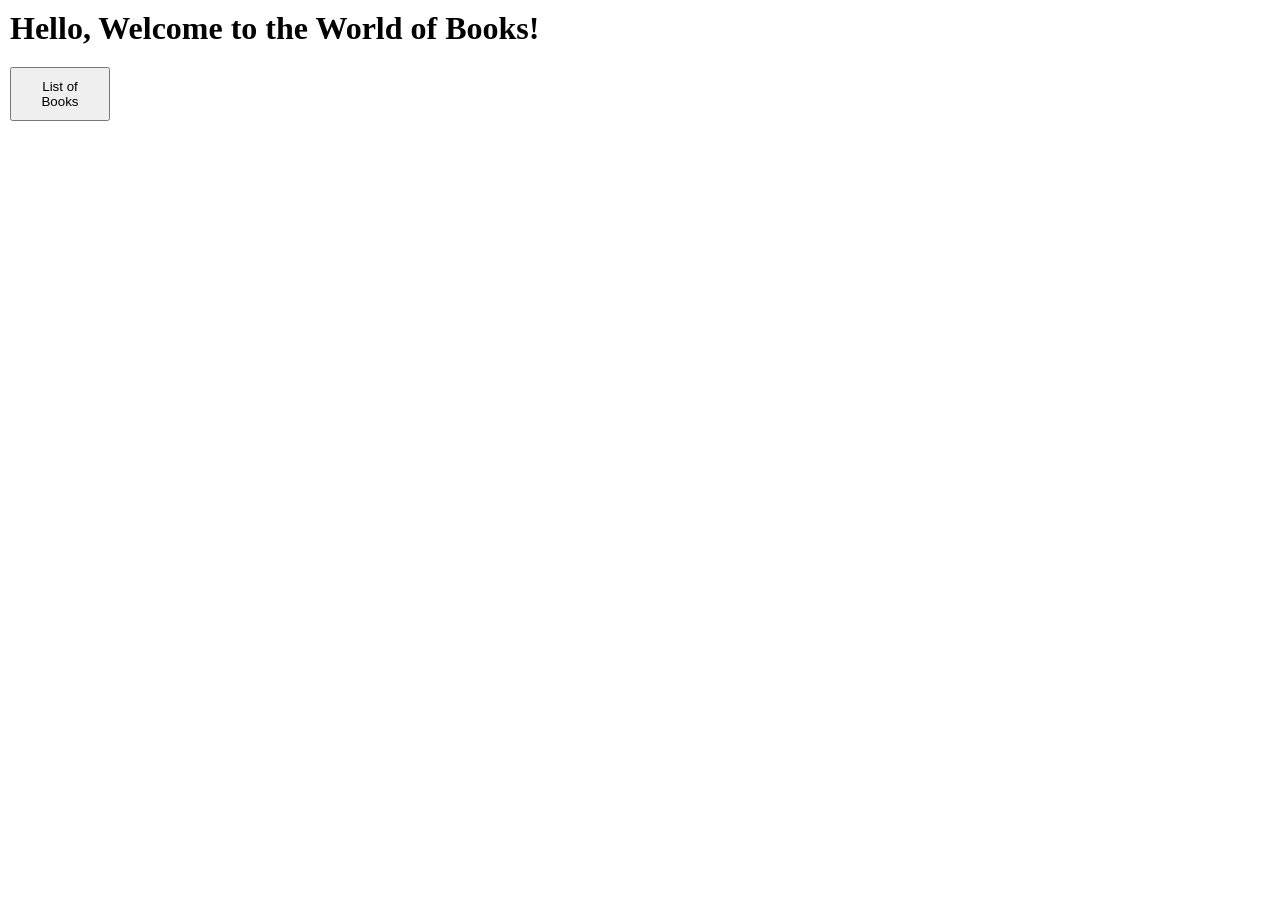
<file: views/index.html>
<!DOCTYPE html>
<html>
  <head>
    <meta charset="utf-8">
    <title>BookS</title>
    <link rel="stylesheet" href="/static/stylesheets/main.css">
  </head>
  <body>
    <h1>Hello, Welcome to the World of Books!</h1>
    <a href="/list"><button>List of Books</button></a>
  </body>
  </html>
</file>
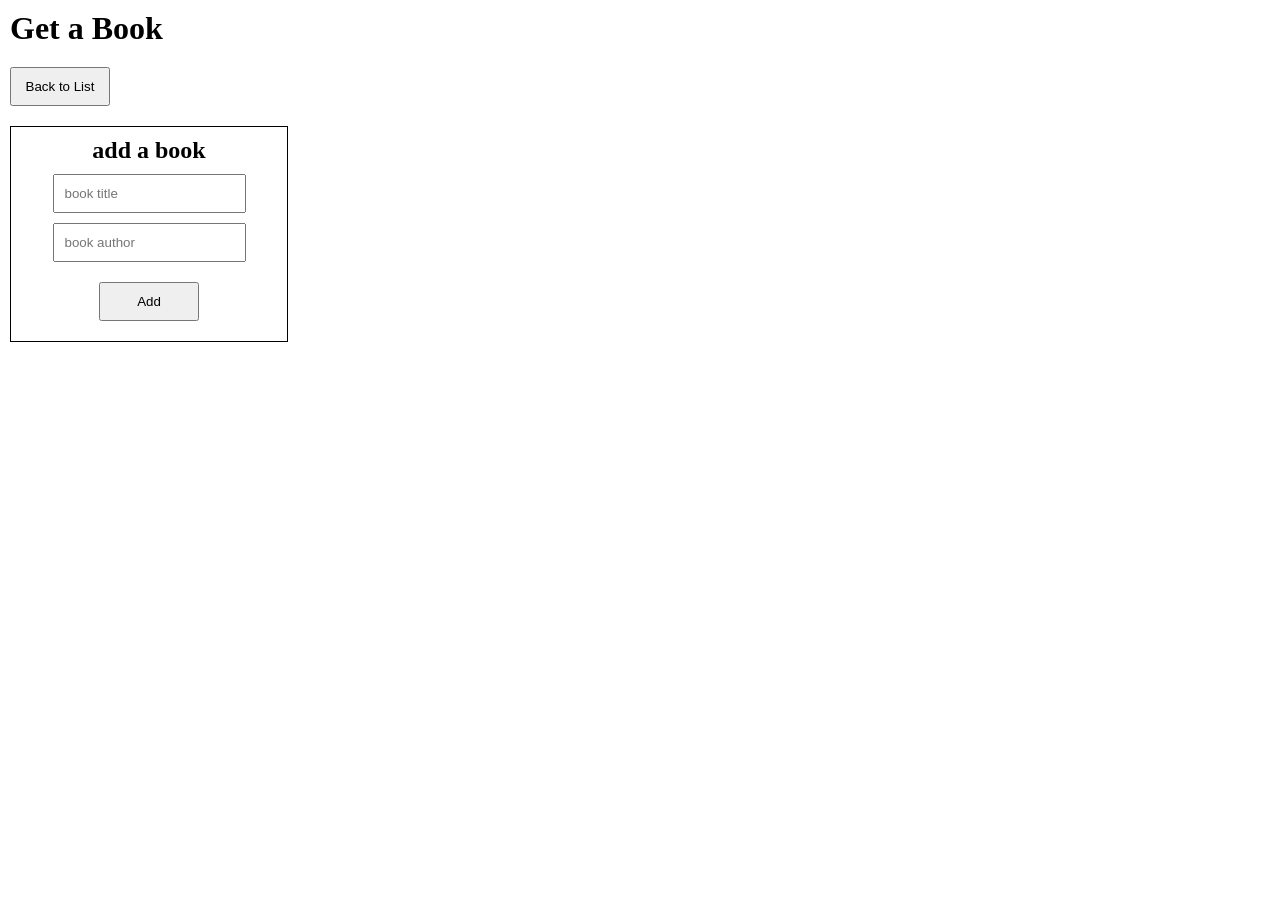
<file: views/create.html>
<!DOCTYPE html>
<html>
  <head>
    <meta charset="utf-8">
    <title>Get One Book</title>
    <link rel="stylesheet" href="/static/stylesheets/main.css">
  </head>
  <body>
    <h1>Get a Book</h1>
    <a href="/list"><button>Back to List</button></a>

    <div class="container">
      <h2>add a book</h2>
      <form class="" action="/create" method="post">
        <div class="">
          <input required type="text" name="title" placeholder="book title">
        </div>
        <div class="">
          <input required type="text" name="author" placeholder="book author">
        </div>
        <button>Add</button>
      </form>
    </div>

  </body>
</html>
</file>
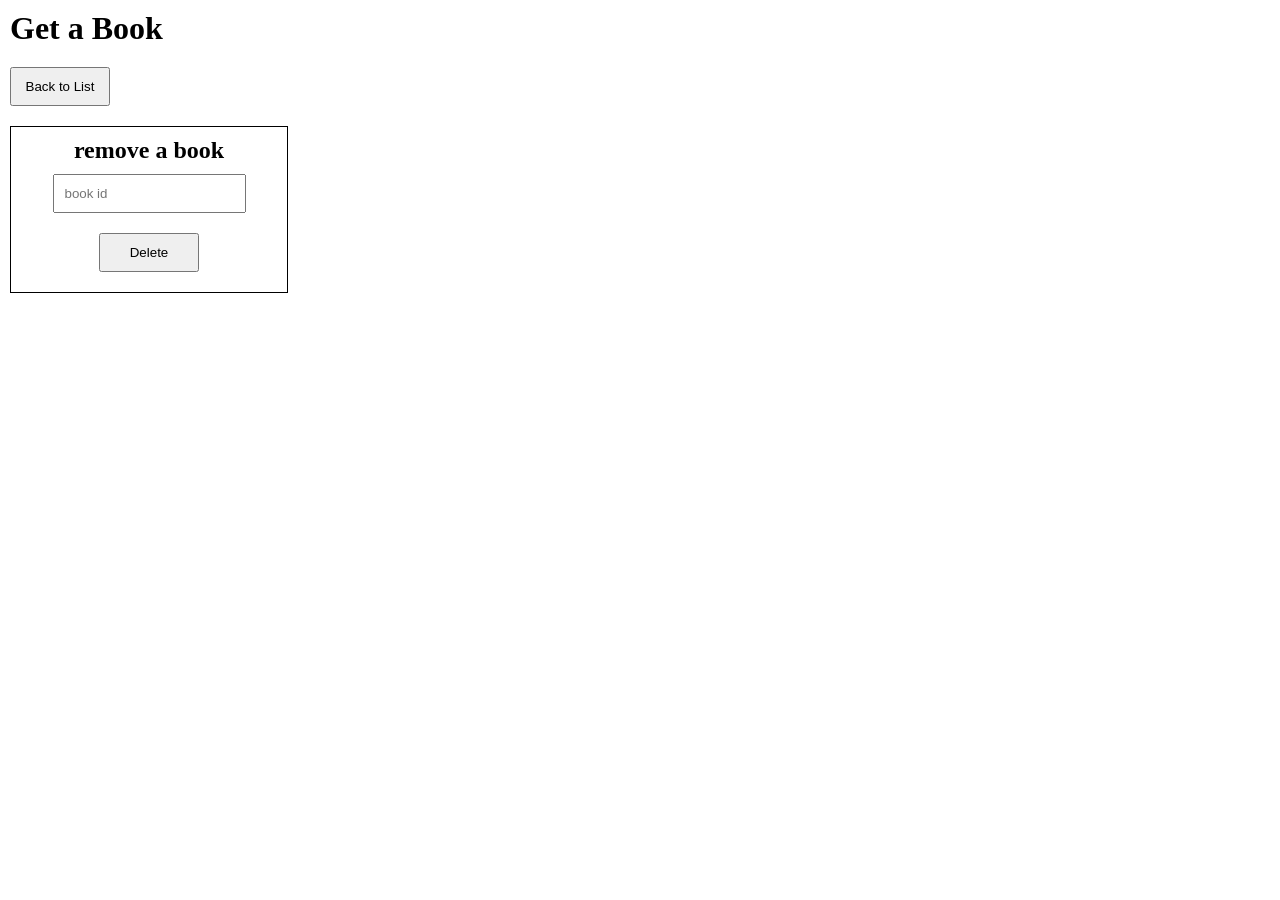
<file: views/remove.html>
<!DOCTYPE html>
<html>
  <head>
    <meta charset="utf-8">
    <title>Get One Book</title>
    <link rel="stylesheet" href="/static/stylesheets/main.css">
  </head>
  <body>
    <h1>Get a Book</h1>
    <a href="/list"><button>Back to List</button></a>

    <div class="container">
      <h2>remove a book</h2>
      <form class="" action="/remove" method="post">
        <div class="">
          <input required type="number" name="id" placeholder="book id">
        </div>
        <button>Delete</button>
      </form>
    </div>

  </body>
</html>
</file>
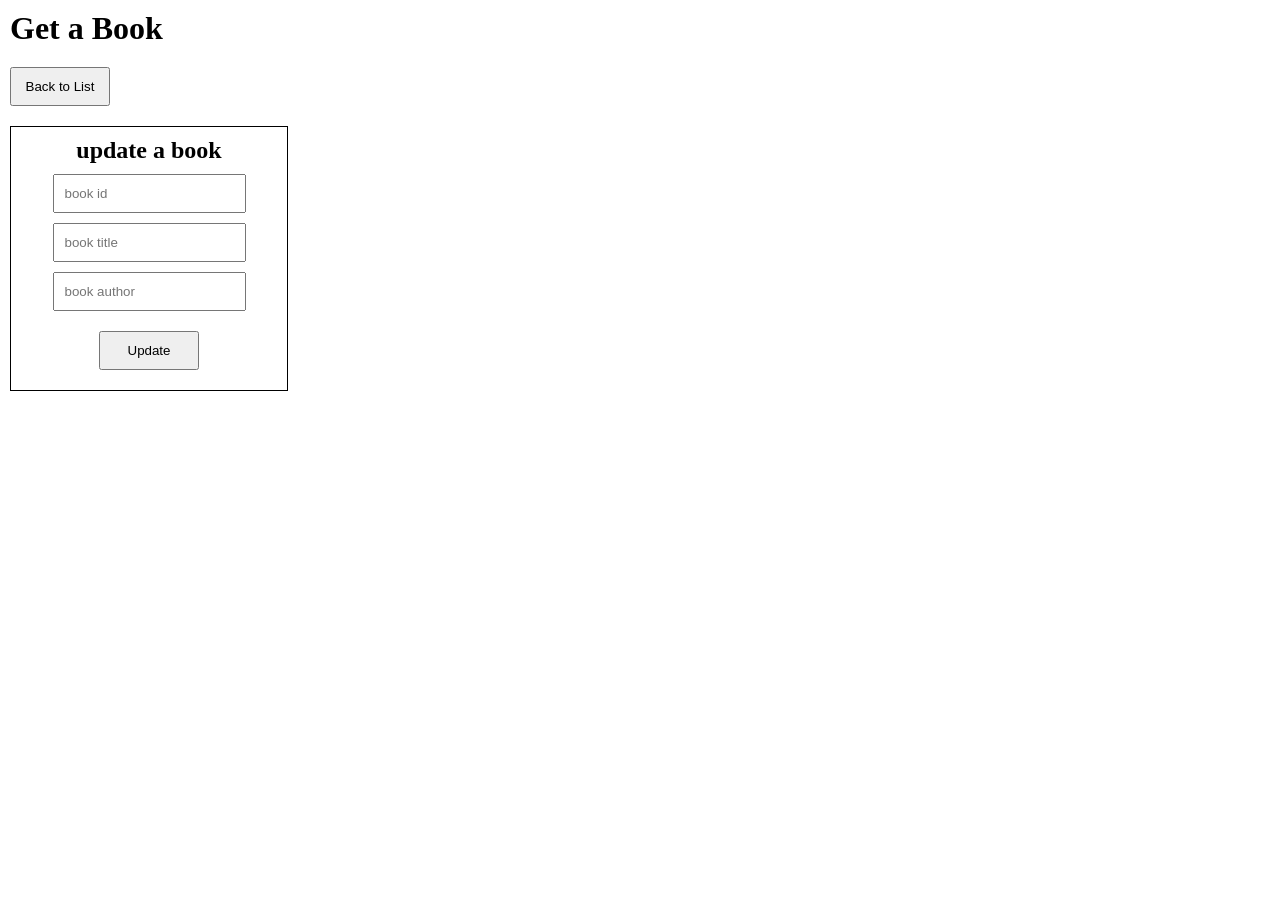
<file: views/update.html>
<!DOCTYPE html>
<html>
  <head>
    <meta charset="utf-8">
    <title>Get One Book</title>
    <link rel="stylesheet" href="/static/stylesheets/main.css">
  </head>
  <body>
    <h1>Get a Book</h1>
    <a href="/list"><button>Back to List</button></a>

    <div class="container">
      <h2>update a book</h2>
      <form class="" action="/update" method="post">
        <div class="">
          <input required type="number" name="id" placeholder="book id">
        </div>
        <div class="">
          <input type="text" name="title" placeholder="book title">
        </div>
        <div class="">
          <input type="text" name="author" placeholder="book author">
        </div>
        <button>Update</button>
      </form>
    </div>

  </body>
</html>
</file>
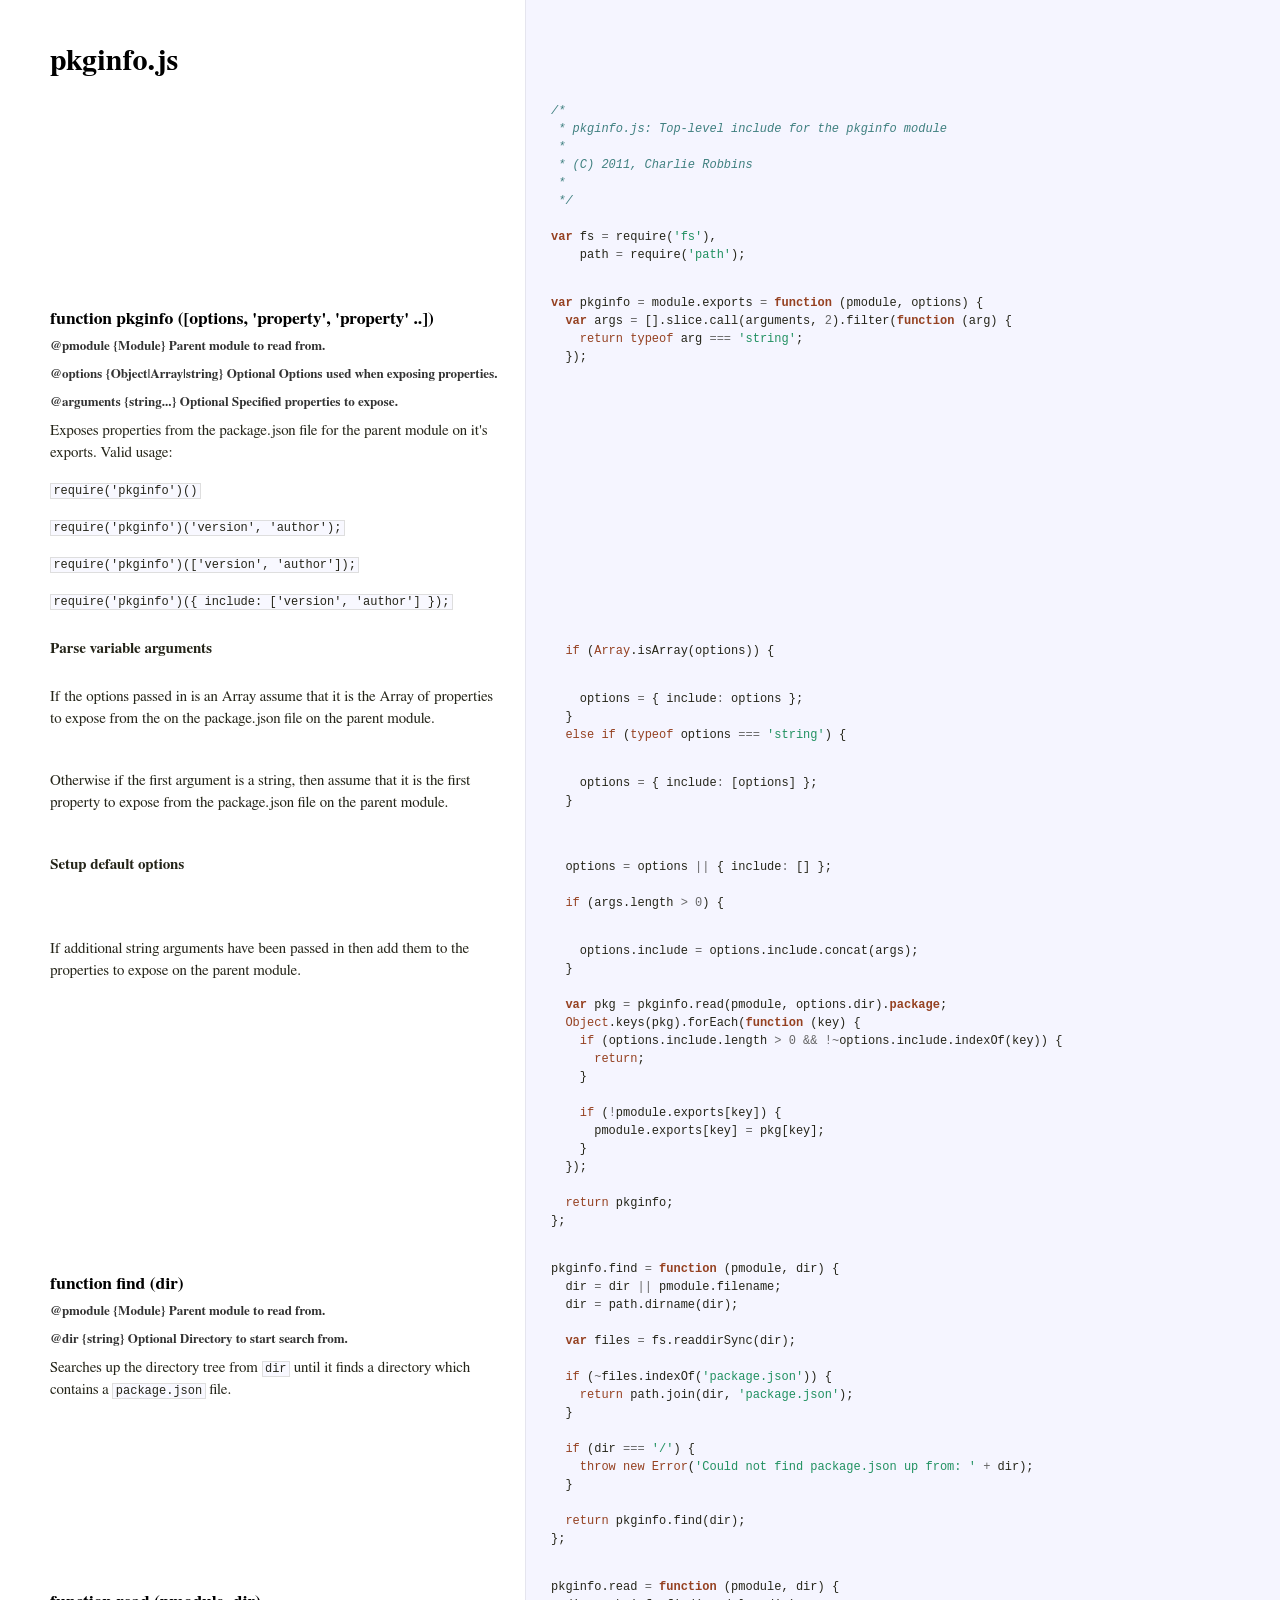
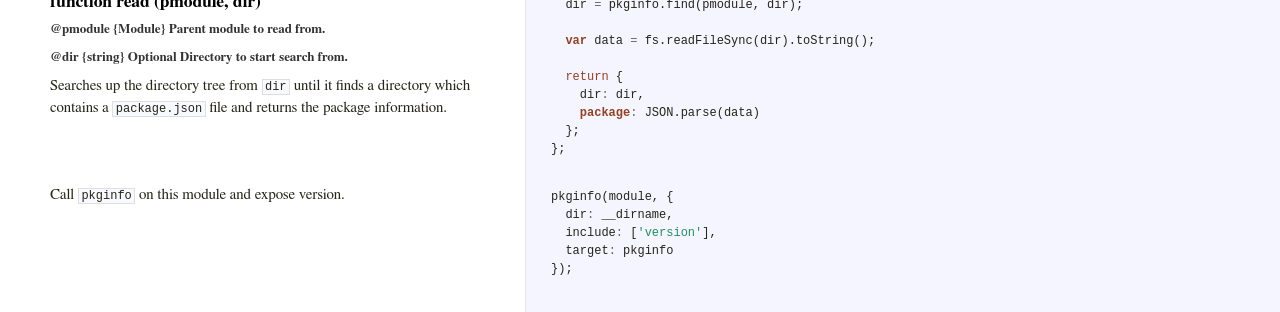
<file: node_modules/pkginfo/docs/pkginfo.html>
<!DOCTYPE html>  <html> <head>   <title>pkginfo.js</title>   <meta http-equiv="content-type" content="text/html; charset=UTF-8">   <link rel="stylesheet" media="all" href="docco.css" /> </head> <body>   <div id="container">     <div id="background"></div>          <table cellpadding="0" cellspacing="0">       <thead>         <tr>           <th class="docs">             <h1>               pkginfo.js             </h1>           </th>           <th class="code">           </th>         </tr>       </thead>       <tbody>                               <tr id="section-1">             <td class="docs">               <div class="pilwrap">                 <a class="pilcrow" href="#section-1">&#182;</a>               </div>                            </td>             <td class="code">               <div class="highlight"><pre><span class="cm">/*</span>
<span class="cm"> * pkginfo.js: Top-level include for the pkginfo module</span>
<span class="cm"> *</span>
<span class="cm"> * (C) 2011, Charlie Robbins</span>
<span class="cm"> *</span>
<span class="cm"> */</span>
 
<span class="kd">var</span> <span class="nx">fs</span> <span class="o">=</span> <span class="nx">require</span><span class="p">(</span><span class="s1">&#39;fs&#39;</span><span class="p">),</span>
    <span class="nx">path</span> <span class="o">=</span> <span class="nx">require</span><span class="p">(</span><span class="s1">&#39;path&#39;</span><span class="p">);</span></pre></div>             </td>           </tr>                               <tr id="section-2">             <td class="docs">               <div class="pilwrap">                 <a class="pilcrow" href="#section-2">&#182;</a>               </div>               <h3>function pkginfo ([options, 'property', 'property' ..])</h3>

<h4>@pmodule {Module} Parent module to read from.</h4>

<h4>@options {Object|Array|string} <strong>Optional</strong> Options used when exposing properties.</h4>

<h4>@arguments {string...} <strong>Optional</strong> Specified properties to expose.</h4>

<p>Exposes properties from the package.json file for the parent module on 
it's exports. Valid usage:</p>

<p><code>require('pkginfo')()</code></p>

<p><code>require('pkginfo')('version', 'author');</code></p>

<p><code>require('pkginfo')(['version', 'author']);</code></p>

<p><code>require('pkginfo')({ include: ['version', 'author'] });</code></p>             </td>             <td class="code">               <div class="highlight"><pre><span class="kd">var</span> <span class="nx">pkginfo</span> <span class="o">=</span> <span class="nx">module</span><span class="p">.</span><span class="nx">exports</span> <span class="o">=</span> <span class="kd">function</span> <span class="p">(</span><span class="nx">pmodule</span><span class="p">,</span> <span class="nx">options</span><span class="p">)</span> <span class="p">{</span>
  <span class="kd">var</span> <span class="nx">args</span> <span class="o">=</span> <span class="p">[].</span><span class="nx">slice</span><span class="p">.</span><span class="nx">call</span><span class="p">(</span><span class="nx">arguments</span><span class="p">,</span> <span class="mi">2</span><span class="p">).</span><span class="nx">filter</span><span class="p">(</span><span class="kd">function</span> <span class="p">(</span><span class="nx">arg</span><span class="p">)</span> <span class="p">{</span>
    <span class="k">return</span> <span class="k">typeof</span> <span class="nx">arg</span> <span class="o">===</span> <span class="s1">&#39;string&#39;</span><span class="p">;</span>
  <span class="p">});</span>
  </pre></div>             </td>           </tr>                               <tr id="section-3">             <td class="docs">               <div class="pilwrap">                 <a class="pilcrow" href="#section-3">&#182;</a>               </div>               <p><strong>Parse variable arguments</strong></p>             </td>             <td class="code">               <div class="highlight"><pre>  <span class="k">if</span> <span class="p">(</span><span class="nb">Array</span><span class="p">.</span><span class="nx">isArray</span><span class="p">(</span><span class="nx">options</span><span class="p">))</span> <span class="p">{</span></pre></div>             </td>           </tr>                               <tr id="section-4">             <td class="docs">               <div class="pilwrap">                 <a class="pilcrow" href="#section-4">&#182;</a>               </div>               <p>If the options passed in is an Array assume that
it is the Array of properties to expose from the
on the package.json file on the parent module.</p>             </td>             <td class="code">               <div class="highlight"><pre>    <span class="nx">options</span> <span class="o">=</span> <span class="p">{</span> <span class="nx">include</span><span class="o">:</span> <span class="nx">options</span> <span class="p">};</span>
  <span class="p">}</span>
  <span class="k">else</span> <span class="k">if</span> <span class="p">(</span><span class="k">typeof</span> <span class="nx">options</span> <span class="o">===</span> <span class="s1">&#39;string&#39;</span><span class="p">)</span> <span class="p">{</span></pre></div>             </td>           </tr>                               <tr id="section-5">             <td class="docs">               <div class="pilwrap">                 <a class="pilcrow" href="#section-5">&#182;</a>               </div>               <p>Otherwise if the first argument is a string, then
assume that it is the first property to expose from
the package.json file on the parent module.</p>             </td>             <td class="code">               <div class="highlight"><pre>    <span class="nx">options</span> <span class="o">=</span> <span class="p">{</span> <span class="nx">include</span><span class="o">:</span> <span class="p">[</span><span class="nx">options</span><span class="p">]</span> <span class="p">};</span>
  <span class="p">}</span>
  </pre></div>             </td>           </tr>                               <tr id="section-6">             <td class="docs">               <div class="pilwrap">                 <a class="pilcrow" href="#section-6">&#182;</a>               </div>               <p><strong>Setup default options</strong></p>             </td>             <td class="code">               <div class="highlight"><pre>  <span class="nx">options</span> <span class="o">=</span> <span class="nx">options</span> <span class="o">||</span> <span class="p">{</span> <span class="nx">include</span><span class="o">:</span> <span class="p">[]</span> <span class="p">};</span>
  
  <span class="k">if</span> <span class="p">(</span><span class="nx">args</span><span class="p">.</span><span class="nx">length</span> <span class="o">&gt;</span> <span class="mi">0</span><span class="p">)</span> <span class="p">{</span></pre></div>             </td>           </tr>                               <tr id="section-7">             <td class="docs">               <div class="pilwrap">                 <a class="pilcrow" href="#section-7">&#182;</a>               </div>               <p>If additional string arguments have been passed in
then add them to the properties to expose on the 
parent module. </p>             </td>             <td class="code">               <div class="highlight"><pre>    <span class="nx">options</span><span class="p">.</span><span class="nx">include</span> <span class="o">=</span> <span class="nx">options</span><span class="p">.</span><span class="nx">include</span><span class="p">.</span><span class="nx">concat</span><span class="p">(</span><span class="nx">args</span><span class="p">);</span>
  <span class="p">}</span>
  
  <span class="kd">var</span> <span class="nx">pkg</span> <span class="o">=</span> <span class="nx">pkginfo</span><span class="p">.</span><span class="nx">read</span><span class="p">(</span><span class="nx">pmodule</span><span class="p">,</span> <span class="nx">options</span><span class="p">.</span><span class="nx">dir</span><span class="p">).</span><span class="kr">package</span><span class="p">;</span>
  <span class="nb">Object</span><span class="p">.</span><span class="nx">keys</span><span class="p">(</span><span class="nx">pkg</span><span class="p">).</span><span class="nx">forEach</span><span class="p">(</span><span class="kd">function</span> <span class="p">(</span><span class="nx">key</span><span class="p">)</span> <span class="p">{</span>
    <span class="k">if</span> <span class="p">(</span><span class="nx">options</span><span class="p">.</span><span class="nx">include</span><span class="p">.</span><span class="nx">length</span> <span class="o">&gt;</span> <span class="mi">0</span> <span class="o">&amp;&amp;</span> <span class="o">!~</span><span class="nx">options</span><span class="p">.</span><span class="nx">include</span><span class="p">.</span><span class="nx">indexOf</span><span class="p">(</span><span class="nx">key</span><span class="p">))</span> <span class="p">{</span>
      <span class="k">return</span><span class="p">;</span>
    <span class="p">}</span>
    
    <span class="k">if</span> <span class="p">(</span><span class="o">!</span><span class="nx">pmodule</span><span class="p">.</span><span class="nx">exports</span><span class="p">[</span><span class="nx">key</span><span class="p">])</span> <span class="p">{</span>
      <span class="nx">pmodule</span><span class="p">.</span><span class="nx">exports</span><span class="p">[</span><span class="nx">key</span><span class="p">]</span> <span class="o">=</span> <span class="nx">pkg</span><span class="p">[</span><span class="nx">key</span><span class="p">];</span>
    <span class="p">}</span>
  <span class="p">});</span>
  
  <span class="k">return</span> <span class="nx">pkginfo</span><span class="p">;</span>
<span class="p">};</span></pre></div>             </td>           </tr>                               <tr id="section-8">             <td class="docs">               <div class="pilwrap">                 <a class="pilcrow" href="#section-8">&#182;</a>               </div>               <h3>function find (dir)</h3>

<h4>@pmodule {Module} Parent module to read from.</h4>

<h4>@dir {string} <strong>Optional</strong> Directory to start search from.</h4>

<p>Searches up the directory tree from <code>dir</code> until it finds a directory
which contains a <code>package.json</code> file. </p>             </td>             <td class="code">               <div class="highlight"><pre><span class="nx">pkginfo</span><span class="p">.</span><span class="nx">find</span> <span class="o">=</span> <span class="kd">function</span> <span class="p">(</span><span class="nx">pmodule</span><span class="p">,</span> <span class="nx">dir</span><span class="p">)</span> <span class="p">{</span>
  <span class="nx">dir</span> <span class="o">=</span> <span class="nx">dir</span> <span class="o">||</span> <span class="nx">pmodule</span><span class="p">.</span><span class="nx">filename</span><span class="p">;</span>
  <span class="nx">dir</span> <span class="o">=</span> <span class="nx">path</span><span class="p">.</span><span class="nx">dirname</span><span class="p">(</span><span class="nx">dir</span><span class="p">);</span> 
  
  <span class="kd">var</span> <span class="nx">files</span> <span class="o">=</span> <span class="nx">fs</span><span class="p">.</span><span class="nx">readdirSync</span><span class="p">(</span><span class="nx">dir</span><span class="p">);</span>
  
  <span class="k">if</span> <span class="p">(</span><span class="o">~</span><span class="nx">files</span><span class="p">.</span><span class="nx">indexOf</span><span class="p">(</span><span class="s1">&#39;package.json&#39;</span><span class="p">))</span> <span class="p">{</span>
    <span class="k">return</span> <span class="nx">path</span><span class="p">.</span><span class="nx">join</span><span class="p">(</span><span class="nx">dir</span><span class="p">,</span> <span class="s1">&#39;package.json&#39;</span><span class="p">);</span>
  <span class="p">}</span>
  
  <span class="k">if</span> <span class="p">(</span><span class="nx">dir</span> <span class="o">===</span> <span class="s1">&#39;/&#39;</span><span class="p">)</span> <span class="p">{</span>
    <span class="k">throw</span> <span class="k">new</span> <span class="nb">Error</span><span class="p">(</span><span class="s1">&#39;Could not find package.json up from: &#39;</span> <span class="o">+</span> <span class="nx">dir</span><span class="p">);</span>
  <span class="p">}</span>
  
  <span class="k">return</span> <span class="nx">pkginfo</span><span class="p">.</span><span class="nx">find</span><span class="p">(</span><span class="nx">dir</span><span class="p">);</span>
<span class="p">};</span></pre></div>             </td>           </tr>                               <tr id="section-9">             <td class="docs">               <div class="pilwrap">                 <a class="pilcrow" href="#section-9">&#182;</a>               </div>               <h3>function read (pmodule, dir)</h3>

<h4>@pmodule {Module} Parent module to read from.</h4>

<h4>@dir {string} <strong>Optional</strong> Directory to start search from.</h4>

<p>Searches up the directory tree from <code>dir</code> until it finds a directory
which contains a <code>package.json</code> file and returns the package information.</p>             </td>             <td class="code">               <div class="highlight"><pre><span class="nx">pkginfo</span><span class="p">.</span><span class="nx">read</span> <span class="o">=</span> <span class="kd">function</span> <span class="p">(</span><span class="nx">pmodule</span><span class="p">,</span> <span class="nx">dir</span><span class="p">)</span> <span class="p">{</span> 
  <span class="nx">dir</span> <span class="o">=</span> <span class="nx">pkginfo</span><span class="p">.</span><span class="nx">find</span><span class="p">(</span><span class="nx">pmodule</span><span class="p">,</span> <span class="nx">dir</span><span class="p">);</span>
  
  <span class="kd">var</span> <span class="nx">data</span> <span class="o">=</span> <span class="nx">fs</span><span class="p">.</span><span class="nx">readFileSync</span><span class="p">(</span><span class="nx">dir</span><span class="p">).</span><span class="nx">toString</span><span class="p">();</span>
      
  <span class="k">return</span> <span class="p">{</span>
    <span class="nx">dir</span><span class="o">:</span> <span class="nx">dir</span><span class="p">,</span> 
    <span class="kr">package</span><span class="o">:</span> <span class="nx">JSON</span><span class="p">.</span><span class="nx">parse</span><span class="p">(</span><span class="nx">data</span><span class="p">)</span>
  <span class="p">};</span>
<span class="p">};</span></pre></div>             </td>           </tr>                               <tr id="section-10">             <td class="docs">               <div class="pilwrap">                 <a class="pilcrow" href="#section-10">&#182;</a>               </div>               <p>Call <code>pkginfo</code> on this module and expose version.</p>             </td>             <td class="code">               <div class="highlight"><pre><span class="nx">pkginfo</span><span class="p">(</span><span class="nx">module</span><span class="p">,</span> <span class="p">{</span>
  <span class="nx">dir</span><span class="o">:</span> <span class="nx">__dirname</span><span class="p">,</span>
  <span class="nx">include</span><span class="o">:</span> <span class="p">[</span><span class="s1">&#39;version&#39;</span><span class="p">],</span>
  <span class="nx">target</span><span class="o">:</span> <span class="nx">pkginfo</span>
<span class="p">});</span>

</pre></div>             </td>           </tr>                </tbody>     </table>   </div> </body> </html>
</file>
<file: static/stylesheets/main.css>
* {
  padding: 0;
  margin: 0;
}

body {
  height: 100%;
}

h1 {
  margin: 10px;
}

button {
  padding: 10px;
  margin: 10px;
  width: 100px;
}

a {
  text-decoration: none;
}

input {
  padding: 10px;
}

div {
  margin: 10px;
}

.container {
  padding: 10px;
  border: 1px solid black;
  width: 20%;
  text-align: center;
}

.list-container {
  padding: 20px 10px;
  border: 1px solid black;
  width: 50%;
  text-align: center;
}

.list-item {
  text-decoration: none;
  display: block;
  padding: 10px;
  margin: 10px;
  border: 1px solid black;
  width: 93%;
}

.no-item {
  width: 94%;
}
</file>
<file: node_modules/pkginfo/docs/docco.css>
/*--------------------- Layout and Typography ----------------------------*/
body {
  font-family: 'Palatino Linotype', 'Book Antiqua', Palatino, FreeSerif, serif;
  font-size: 15px;
  line-height: 22px;
  color: #252519;
  margin: 0; padding: 0;
}
a {
  color: #261a3b;
}
  a:visited {
    color: #261a3b;
  }
p {
  margin: 0 0 15px 0;
}
h4, h5, h6 {
  color: #333;
  margin: 6px 0 6px 0;
  font-size: 13px;
}
  h2, h3 {
    margin-bottom: 0;
    color: #000;
  }
    h1 {
      margin-top: 40px;
      margin-bottom: 15px;
      color: #000;
    }
#container {
  position: relative;
}
#background {
  position: fixed;
  top: 0; left: 525px; right: 0; bottom: 0;
  background: #f5f5ff;
  border-left: 1px solid #e5e5ee;
  z-index: -1;
}
#jump_to, #jump_page {
  background: white;
  -webkit-box-shadow: 0 0 25px #777; -moz-box-shadow: 0 0 25px #777;
  -webkit-border-bottom-left-radius: 5px; -moz-border-radius-bottomleft: 5px;
  font: 10px Arial;
  text-transform: uppercase;
  cursor: pointer;
  text-align: right;
}
#jump_to, #jump_wrapper {
  position: fixed;
  right: 0; top: 0;
  padding: 5px 10px;
}
  #jump_wrapper {
    padding: 0;
    display: none;
  }
    #jump_to:hover #jump_wrapper {
      display: block;
    }
    #jump_page {
      padding: 5px 0 3px;
      margin: 0 0 25px 25px;
    }
      #jump_page .source {
        display: block;
        padding: 5px 10px;
        text-decoration: none;
        border-top: 1px solid #eee;
      }
        #jump_page .source:hover {
          background: #f5f5ff;
        }
        #jump_page .source:first-child {
        }
table td {
  border: 0;
  outline: 0;
}
  td.docs, th.docs {
    max-width: 450px;
    min-width: 450px;
    min-height: 5px;
    padding: 10px 25px 1px 50px;
    overflow-x: hidden;
    vertical-align: top;
    text-align: left;
  }
    .docs pre {
      margin: 15px 0 15px;
      padding-left: 15px;
    }
    .docs p tt, .docs p code {
      background: #f8f8ff;
      border: 1px solid #dedede;
      font-size: 12px;
      padding: 0 0.2em;
    }
    .pilwrap {
      position: relative;
    }
      .pilcrow {
        font: 12px Arial;
        text-decoration: none;
        color: #454545;
        position: absolute;
        top: 3px; left: -20px;
        padding: 1px 2px;
        opacity: 0;
        -webkit-transition: opacity 0.2s linear;
      }
        td.docs:hover .pilcrow {
          opacity: 1;
        }
  td.code, th.code {
    padding: 14px 15px 16px 25px;
    width: 100%;
    vertical-align: top;
    background: #f5f5ff;
    border-left: 1px solid #e5e5ee;
  }
    pre, tt, code {
      font-size: 12px; line-height: 18px;
      font-family: Menlo, Monaco, Consolas, "Lucida Console", monospace;
      margin: 0; padding: 0;
    }


/*---------------------- Syntax Highlighting -----------------------------*/
td.linenos { background-color: #f0f0f0; padding-right: 10px; }
span.lineno { background-color: #f0f0f0; padding: 0 5px 0 5px; }
body .hll { background-color: #ffffcc }
body .c { color: #408080; font-style: italic }  /* Comment */
body .err { border: 1px solid #FF0000 }         /* Error */
body .k { color: #954121 }                      /* Keyword */
body .o { color: #666666 }                      /* Operator */
body .cm { color: #408080; font-style: italic } /* Comment.Multiline */
body .cp { color: #BC7A00 }                     /* Comment.Preproc */
body .c1 { color: #408080; font-style: italic } /* Comment.Single */
body .cs { color: #408080; font-style: italic } /* Comment.Special */
body .gd { color: #A00000 }                     /* Generic.Deleted */
body .ge { font-style: italic }                 /* Generic.Emph */
body .gr { color: #FF0000 }                     /* Generic.Error */
body .gh { color: #000080; font-weight: bold }  /* Generic.Heading */
body .gi { color: #00A000 }                     /* Generic.Inserted */
body .go { color: #808080 }                     /* Generic.Output */
body .gp { color: #000080; font-weight: bold }  /* Generic.Prompt */
body .gs { font-weight: bold }                  /* Generic.Strong */
body .gu { color: #800080; font-weight: bold }  /* Generic.Subheading */
body .gt { color: #0040D0 }                     /* Generic.Traceback */
body .kc { color: #954121 }                     /* Keyword.Constant */
body .kd { color: #954121; font-weight: bold }  /* Keyword.Declaration */
body .kn { color: #954121; font-weight: bold }  /* Keyword.Namespace */
body .kp { color: #954121 }                     /* Keyword.Pseudo */
body .kr { color: #954121; font-weight: bold }  /* Keyword.Reserved */
body .kt { color: #B00040 }                     /* Keyword.Type */
body .m { color: #666666 }                      /* Literal.Number */
body .s { color: #219161 }                      /* Literal.String */
body .na { color: #7D9029 }                     /* Name.Attribute */
body .nb { color: #954121 }                     /* Name.Builtin */
body .nc { color: #0000FF; font-weight: bold }  /* Name.Class */
body .no { color: #880000 }                     /* Name.Constant */
body .nd { color: #AA22FF }                     /* Name.Decorator */
body .ni { color: #999999; font-weight: bold }  /* Name.Entity */
body .ne { color: #D2413A; font-weight: bold }  /* Name.Exception */
body .nf { color: #0000FF }                     /* Name.Function */
body .nl { color: #A0A000 }                     /* Name.Label */
body .nn { color: #0000FF; font-weight: bold }  /* Name.Namespace */
body .nt { color: #954121; font-weight: bold }  /* Name.Tag */
body .nv { color: #19469D }                     /* Name.Variable */
body .ow { color: #AA22FF; font-weight: bold }  /* Operator.Word */
body .w { color: #bbbbbb }                      /* Text.Whitespace */
body .mf { color: #666666 }                     /* Literal.Number.Float */
body .mh { color: #666666 }                     /* Literal.Number.Hex */
body .mi { color: #666666 }                     /* Literal.Number.Integer */
body .mo { color: #666666 }                     /* Literal.Number.Oct */
body .sb { color: #219161 }                     /* Literal.String.Backtick */
body .sc { color: #219161 }                     /* Literal.String.Char */
body .sd { color: #219161; font-style: italic } /* Literal.String.Doc */
body .s2 { color: #219161 }                     /* Literal.String.Double */
body .se { color: #BB6622; font-weight: bold }  /* Literal.String.Escape */
body .sh { color: #219161 }                     /* Literal.String.Heredoc */
body .si { color: #BB6688; font-weight: bold }  /* Literal.String.Interpol */
body .sx { color: #954121 }                     /* Literal.String.Other */
body .sr { color: #BB6688 }                     /* Literal.String.Regex */
body .s1 { color: #219161 }                     /* Literal.String.Single */
body .ss { color: #19469D }                     /* Literal.String.Symbol */
body .bp { color: #954121 }                     /* Name.Builtin.Pseudo */
body .vc { color: #19469D }                     /* Name.Variable.Class */
body .vg { color: #19469D }                     /* Name.Variable.Global */
body .vi { color: #19469D }                     /* Name.Variable.Instance */
body .il { color: #666666 }                     /* Literal.Number.Integer.Long */
</file>
